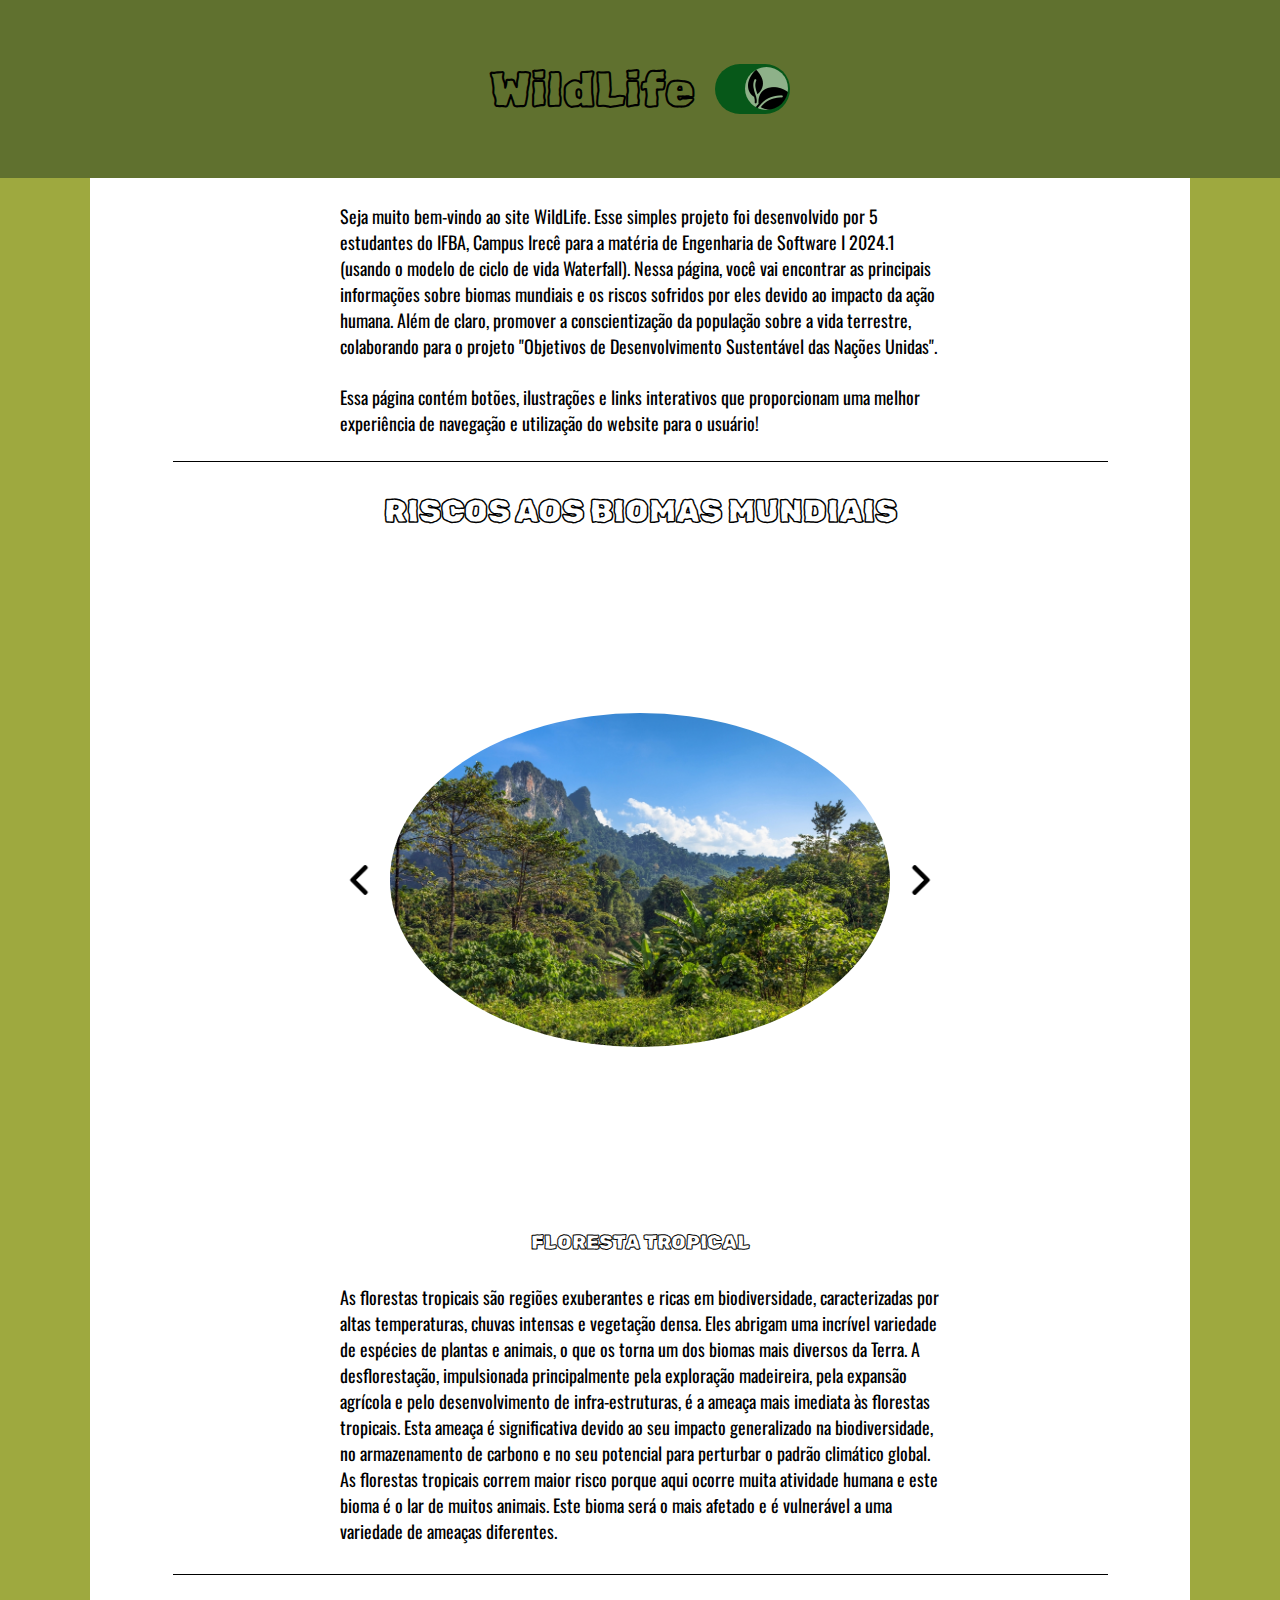
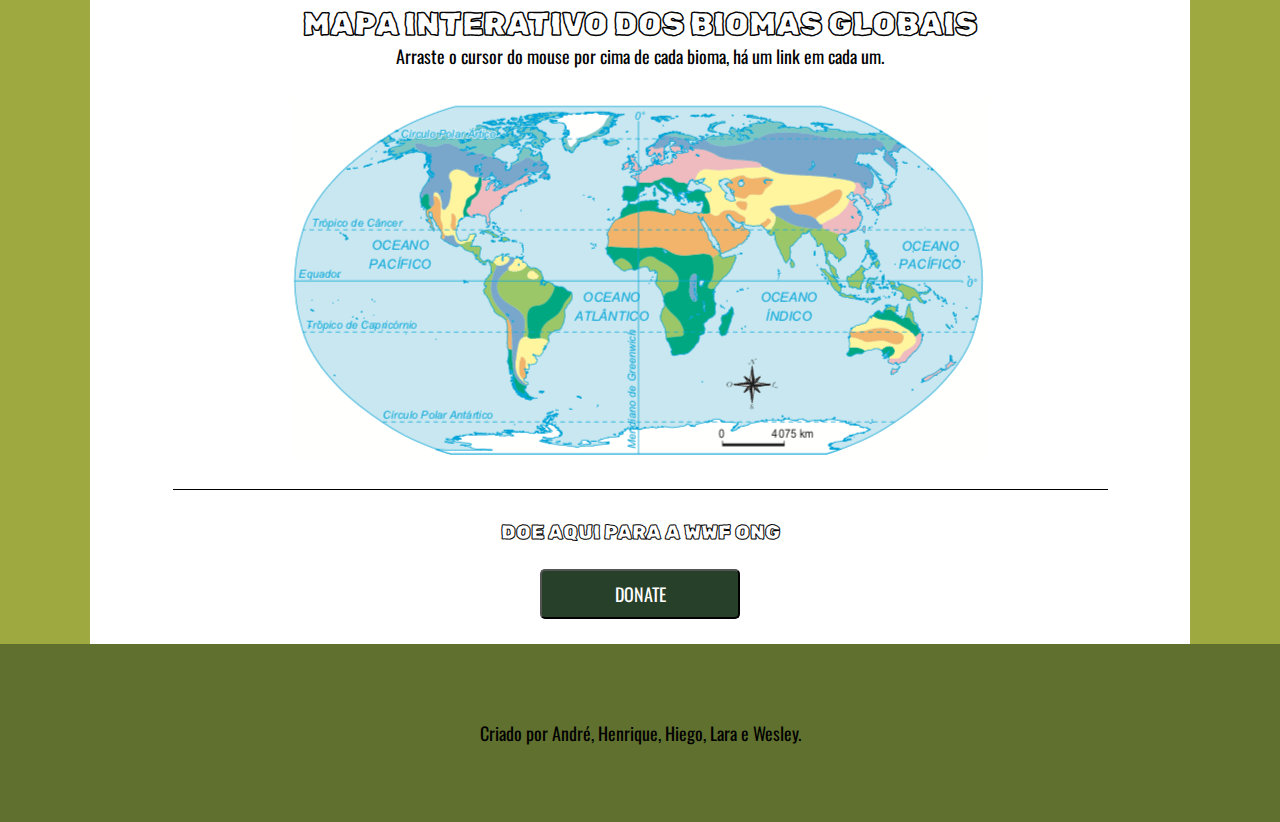
<file: pag2.html>
<!DOCTYPE html>
<html lang="en">

<head>
    <meta charset="UTF-8">
    <meta name="viewport" content="width=device-width, initial-scale=1.0">
    <title>WildLife Biomas</title>
    <link rel="stylesheet" href="style-pag2.css">
    <link rel="shortcut icon" href="imagens/favicon/leaf.ico" type="image/x-icon">
    <script src="script-pag2.js" defer></script>
</head>

<body>
    <header class="header">
        <h1 class="header-h1">WildLife</h1>
        <label class="switch">
            <input type="checkbox" id="mySwitch" checked>
            <span class="slider"></span>
        </label>
    </header>

    <main>
        <p class="main-p1">Seja muito bem-vindo ao site WildLife. Esse simples projeto foi desenvolvido por 5 estudantes do IFBA, Campus Irecê para a matéria de Engenharia de Software I 2024.1 (usando o modelo de ciclo de vida Waterfall). Nessa página, você vai encontrar as principais informações sobre biomas mundiais e os riscos sofridos por eles devido ao impacto da ação humana. Além de claro, promover a conscientização da população sobre a vida terrestre, colaborando para o projeto "Objetivos de Desenvolvimento Sustentável das Nações Unidas".</p>

        <p class="main-p2">Essa página contém botões, ilustrações e links interativos que proporcionam uma melhor experiência de navegação e utilização do website para o usuário!</p>

        <h1 class="main-h1">RISCOS AOS BIOMAS MUNDIAIS</h1>
        <div class="main-carrossel">
            <button id="main-prev-button"><img src="imagens/icons/arrow.png" alt="prev-button"></button>
            <div class="main-images">
                <img src="imagens/biomas/floresta_tropical.jpg" alt="FLORESTA TROPICAL" class="main-slider on">
                <img src="imagens/biomas/3c39656bb121b115bde911ebc12764e2.jpg" alt="CAMPOS" class="main-slider">
                <img src="imagens/biomas/deserto.jpg" alt="DESERTO" class="main-slider">
                <img src="imagens/biomas/nathan-dumlao-q3YZ4g7j9yc-unsplash-scaled.jpg.webp" alt="FOTO TAIGA" class="main-slider">
                <img src="imagens/biomas/savana-de-afican-na-luz-da-noite_505557-8860.avif" alt="SAVANA" class="main-slider">
                <img src="imagens/biomas/floresta-canada.webp" alt="FLORESTA TEMPERADA" class="main-slider">
                <img src="imagens/biomas/tundra_caracteristicas_clima_tipos_flora_y_fauna_79_600.jpg" alt="TUNDRA" class="main-slider">
                <img src="imagens/biomas/Geleira-Perito-Moreno.jpg" alt="FOTO GELEIRA" class="main-slider">
            </div>
            <button id="main-next-button"><img src="imagens/icons/arrow.png" alt="next-button"></button>
        </div>

        <div class="main-container">
            <div class="main-container-biomas">
                <h3 class="main-container-biomas-h3">FLORESTA TROPICAL</h3>
                <p class="main-container-biomas-p">As florestas tropicais são regiões exuberantes e ricas em biodiversidade, caracterizadas por altas temperaturas, chuvas intensas e vegetação densa. Eles abrigam uma incrível variedade de espécies de plantas e animais, o que os torna um dos biomas mais diversos da Terra. A desflorestação, impulsionada principalmente pela exploração madeireira, pela expansão agrícola e pelo desenvolvimento de infra-estruturas, é a ameaça mais imediata às florestas tropicais. Esta ameaça é significativa devido ao seu impacto generalizado na biodiversidade, no armazenamento de carbono e no seu potencial para perturbar o padrão climático global. <br>
                As florestas tropicais correm maior risco porque aqui ocorre muita atividade humana e este bioma é o lar de muitos animais. Este bioma será o mais afetado e é vulnerável a uma variedade de ameaças diferentes.
                </p>
            </div>
            <div class="main-container-biomas">
                <h3 class="main-container-biomas-h3">CAMPOS</h3>
                <p class="main-container-biomas-p">bioma caracterizado por vastas extensões de vegetação herbácea, principalmente gramíneas, e uma ausência significativa de árvores. <br>
                A pecuária extensiva desgasta o solo, o plantio de soja e trigo diminui a sua fertilidade, além dos desmatamentos que causam erosão e desertificação.</p>
            </div>
            <div class="main-container-biomas">
                <h3 class="main-container-biomas-h3">DESERTO</h3>
                <p class="main-container-biomas-p">O deserto é um bioma caracterizado por condições extremamente secas e uma precipitação pluviométrica anual que não ultrapassa 250 mm. Essa aridez resulta da combinação de pouca chuva com alta evaporação em forma de vapor. Além disso, os desertos apresentam uma amplitude térmica extrema, com dias escaldantes e noites gélidas. <br>
                Os impactos ambientais correspondem à destruição da fauna e da flora, redução significativa da disponibilidade de recursos hídricos (assoreamento de rios e reservatórios) e perda física e química dos solos.
                </p>
            </div>
            <div class="main-container-biomas">
                <h3 class="main-container-biomas-h3">TAIGA</h3>
                <p class="main-container-biomas-p">Florestas Boreais As florestas boreais, também conhecidas como taiga, são caracterizadas por árvores coníferas e invernos frios e com neve. Eles são o lar de espécies icônicas como ursos e lobos. O degelo do permafrost induzido pelas alterações climáticas e o aumento dos incêndios florestais são ameaças significativas às florestas boreais. Estas perturbações libertam carbono armazenado e perturbam o delicado equilíbrio deste bioma. Aqui podemos ver uma floresta boreal queimando devido a um incêndio florestal. <br>
                As florestas boreais são mais propensas a incêndios porque se espalham facilmente e cobrem uma grande área de superfície. Isso os torna extremamente vulneráveis ​​a uma variedade de ameaças diferentes.</p>
            </div>
            <div class="main-container-biomas">
                <h3 class="main-container-biomas-h3">SAVANA</h3>
                <p class="main-container-biomas-p">As savanas são vastas pastagens pontilhadas por árvores dispersas. Eles são conhecidos por seus padrões distintos de chuvas sazonais, sustentando uma mistura única de herbívoros e predadores. <br>
                A ameaça mais significativa às savanas é a fragmentação do habitat e a conversão em terras agrícolas, principalmente para pastoreio de gado e cultivo de culturas. Isto representa um risco substancial para a vida selvagem nativa e para a estabilidade do ecossistema. Além de por esses biomas em perigo, pois separa e deixa muito pouco espaço para as espécies prosperarem.</p>
            </div>
            <div class="main-container-biomas">
                <h3 class="main-container-biomas-h3">FLORESTA TEMPERADA</h3>
                <p class="main-container-biomas-p">As florestas temperadas são caracterizadas por árvores decíduas que perdem as folhas no outono. Apoiam uma vasta gama de espécies vegetais e animais e desempenham um papel crucial no sequestro de carbono. O desmatamento para produção de madeira e desenvolvimento urbano é a ameaça mais imediata às florestas temperadas. Isto leva à perda de habitat, à fragmentação e ao declínio da biodiversidade. Na foto está uma floresta que foi destruída devido à chuva ácida, causada por emissões industriais e veiculares. <br>
                As florestas temperadas são o segundo maior bioma terrestre, o que as coloca no topo da lista devido à sua vulnerabilidade a muitas ameaças diferentes.</p>
            </div>
            <div class="main-container-biomas">
                <h3 class="main-container-biomas-h3">TUNDRA</h3>
                <p class="main-container-biomas-p">As tundras árticas são paisagens duras e congeladas com uma curta estação de crescimento. Eles são habitados por plantas e animais adaptados ao frio. A ameaça mais imediata à tundra ártica são as mudanças climáticas, que levam ao aumento da temperatura, ao degelo do permafrost e à perda de habitat. Estas mudanças colocam em perigo as espécies do Árctico e perturbam os padrões migratórios. À medida que as alterações climáticas continuam a crescer, isto torna a tundra ártica extremamente vulnerável à perda. <br>
                As alterações climáticas são uma batalha contínua e, se não conseguirmos abrandar ou parar este processo, perderemos primeiro a Tundra Árctica.</p>
            </div>
            <div class="main-container-biomas">
                <h3 class="main-container-biomas-h3">GELEIRA</h3>
                <p class="main-container-biomas-p">As geleiras, também denominadas glaciares, são formadas pelo acúmulo de neve em um determinado local, processo que pode levar até 30 mil anos para se concretizar. A neve é cristalizada e compactada em camadas, formando uma extensa massa de gelo. Esse fenômeno é mais comum nas regiões de alta latitude (nos polos terrestres) e nas cordilheiras. <br>
                O aumento das temperaturas globais é a principal causa do derretimento das geleiras. Esse fenômeno está intrinsecamente ligado às atividades humanas, como a queima de combustíveis fósseis, desmatamento e emissão de gases de efeito estufa. O calor excessivo retido na atmosfera leva ao aquecimento dos oceanos e, consequentemente, ao degelo das massas de gelo nos polos.</p>
            </div>
        </div>

        <!-- Image Map Generated by http://www.image-map.net/ -->
        <div class="mapa-biomas">
            <h1 class="mapa-biomas-title">MAPA INTERATIVO DOS BIOMAS GLOBAIS</h1>
            <p class="mapa-biomas-p">Arraste o cursor do mouse por cima de cada bioma, há um link em cada um.</p>
            <img class="foto-mapa" src="imagens/mapa/mapa-mundi-biomas.png" usemap="#image-map">
            <map name="image-map">
                <area target="_blank" alt="Floresta Tropical" title="Floresta Tropical" href="https://mundoeducacao.uol.com.br/geografia/floresta-tropical.htm#:~:text=A%20floresta%20tropical%20%C3%A9%20uma,C%C3%A2ncer%20e%20Tr%C3%B3pico%20de%20Capric%C3%B3rnio."
                    coords="230,207,219,176,209,188,251,204,239,175,219,200,259,189,250,194,244,183,223,181,239,204,236,205,234,224"
                    shape="poly">
                <area target="_blank" alt="Floresta Tropical" title="Floresta Tropical" href="https://mundoeducacao.uol.com.br/geografia/floresta-tropical.htm#:~:text=A%20floresta%20tropical%20%C3%A9%20uma,C%C3%A2ncer%20e%20Tr%C3%B3pico%20de%20Capric%C3%B3rnio." coords="250,236,268,220,277,200"
                    shape="poly">
                <area target="_blank" alt="Floresta Tropical" title="Floresta Tropical" href="https://mundoeducacao.uol.com.br/geografia/floresta-tropical.htm#:~:text=A%20floresta%20tropical%20%C3%A9%20uma,C%C3%A2ncer%20e%20Tr%C3%B3pico%20de%20Capric%C3%B3rnio."
                    coords="374,210,389,234,373,229,371,221" shape="poly">
                <area target="_blank" alt="Floresta Tropical" title="Floresta Tropical" href="https://mundoeducacao.uol.com.br/geografia/floresta-tropical.htm#:~:text=A%20floresta%20tropical%20%C3%A9%20uma,C%C3%A2ncer%20e%20Tr%C3%B3pico%20de%20Capric%C3%B3rnio."
                    coords="356,158,384,171,373,194,352,165,355,161,352,165" shape="poly">
                <area target="_blank" alt="Floresta Tropical" title="Floresta Tropical" href="https://mundoeducacao.uol.com.br/geografia/floresta-tropical.htm#:~:text=A%20floresta%20tropical%20%C3%A9%20uma,C%C3%A2ncer%20e%20Tr%C3%B3pico%20de%20Capric%C3%B3rnio." coords="424,159,443,158,420,188"
                    shape="poly">
                <area target="_blank" alt="Floresta Tropical" title="Floresta Tropical" href="https://mundoeducacao.uol.com.br/geografia/floresta-tropical.htm#:~:text=A%20floresta%20tropical%20%C3%A9%20uma,C%C3%A2ncer%20e%20Tr%C3%B3pico%20de%20Capric%C3%B3rnio." coords="483,126,507,133,495,162"
                    shape="poly">
                <area target="_blank" alt="Floresta Tropical" title="Floresta Tropical" href="https://mundoeducacao.uol.com.br/geografia/floresta-tropical.htm#:~:text=A%20floresta%20tropical%20%C3%A9%20uma,C%C3%A2ncer%20e%20Tr%C3%B3pico%20de%20Capric%C3%B3rnio."
                    coords="523,134,544,134,557,160,535,154,542,188,555,179,545,173,570,171,566,189" shape="poly">
                <area target="_blank" alt="Floresta Tropical" title="Floresta Tropical" href="https://mundoeducacao.uol.com.br/geografia/floresta-tropical.htm#:~:text=A%20floresta%20tropical%20%C3%A9%20uma,C%C3%A2ncer%20e%20Tr%C3%B3pico%20de%20Capric%C3%B3rnio." coords="606,185,628,197,618,216"
                    shape="poly">
                <area target="_blank" alt="Campos" title="Campos" href="https://mundoeducacao.uol.com.br/geografia/campos-1.htm"
                    coords="161,72,181,80,157,103,152,123,168,115,177,91,164,88" shape="poly">
                <area target="_blank" alt="Campos" title="Campos" href="https://mundoeducacao.uol.com.br/geografia/campos-1.htm" coords="231,240,250,242,239,260,228,255" shape="poly">
                <area target="_blank" alt="Campos" title="Campos" href="https://mundoeducacao.uol.com.br/geografia/campos-1.htm" coords="410,71,429,74,439,108,421,116" shape="poly">
                <area target="_blank" alt="Campos" title="Campos" href="https://mundoeducacao.uol.com.br/geografia/campos-1.htm"
                    coords="481,82,456,121,474,120,484,100,535,95,545,81,560,93,535,81,494,75,506,96" shape="poly">
                <area target="_blank" alt="Campos" title="Campos" href="https://mundoeducacao.uol.com.br/geografia/campos-1.htm" coords="528,121,553,101,549,112" shape="poly">
                <area target="_blank" alt="Campos" title="Campos" href="https://mundoeducacao.uol.com.br/geografia/campos-1.htm" coords="572,227,599,219,619,233,623,245,617,240,602,231"
                    shape="poly">
                <area target="_blank" alt="Campos" title="Campos" href="https://mundoeducacao.uol.com.br/geografia/campos-1.htm" coords="560,241,574,251,590,245,613,249" shape="poly">
                <area target="_blank" alt="Deserto" title="Deserto" href="https://brasilescola.uol.com.br/geografia/desertos.htm#:~:text=%C3%89%20uma%20%C3%A1rea%20que%20acumula,ser%20adaptada%20ao%20clima%20extremo." coords="339,133,15" shape="circle">
                <area target="_blank" alt="Deserto" title="Deserto" href="https://brasilescola.uol.com.br/geografia/desertos.htm#:~:text=%C3%89%20uma%20%C3%A1rea%20que%20acumula,ser%20adaptada%20ao%20clima%20extremo." coords="376,134,19" shape="circle">
                <area target="_blank" alt="Deserto" title="Deserto" href="https://brasilescola.uol.com.br/geografia/desertos.htm#:~:text=%C3%89%20uma%20%C3%A1rea%20que%20acumula,ser%20adaptada%20ao%20clima%20extremo." coords="417,135,20" shape="circle">
                <area target="_blank" alt="Deserto" title="Deserto" href="https://brasilescola.uol.com.br/geografia/desertos.htm#:~:text=%C3%89%20uma%20%C3%A1rea%20que%20acumula,ser%20adaptada%20ao%20clima%20extremo." coords="509,112,542,95,533,111" shape="poly">
                <area target="_blank" alt="Deserto" title="Deserto" href="https://brasilescola.uol.com.br/geografia/desertos.htm#:~:text=%C3%89%20uma%20%C3%A1rea%20que%20acumula,ser%20adaptada%20ao%20clima%20extremo." coords="449,80,450,97,470,87" shape="poly">
                <area target="_blank" alt="Deserto" title="Deserto" href="https://brasilescola.uol.com.br/geografia/desertos.htm#:~:text=%C3%89%20uma%20%C3%A1rea%20que%20acumula,ser%20adaptada%20ao%20clima%20extremo." coords="567,235,604,237,578,240,593,234" shape="poly">
                <area target="_blank" alt="Deserto" title="Deserto" href="https://brasilescola.uol.com.br/geografia/desertos.htm#:~:text=%C3%89%20uma%20%C3%A1rea%20que%20acumula,ser%20adaptada%20ao%20clima%20extremo." coords="142,105,149,129" shape="poly">
                <area target="_blank" alt="Deserto" title="Deserto" href="https://brasilescola.uol.com.br/geografia/desertos.htm#:~:text=%C3%89%20uma%20%C3%A1rea%20que%20acumula,ser%20adaptada%20ao%20clima%20extremo." coords="229,266,230,274,232,266" shape="poly">
                <area target="_blank" alt="Taiga" title="Taiga" href="https://mundoeducacao.uol.com.br/geografia/taiga.htm#:~:text=A%20taiga%20%C3%A9%20um%20bioma,homogeneidade%20das%20suas%20esp%C3%A9cies%20vegetais." coords="475,45,560,71" shape="rect">
                <area target="_blank" alt="Taiga" title="Taiga" href="https://mundoeducacao.uol.com.br/geografia/taiga.htm#:~:text=A%20taiga%20%C3%A9%20um%20bioma,homogeneidade%20das%20suas%20esp%C3%A9cies%20vegetais." coords="430,50,480,58" shape="rect">
                <area target="_blank" alt="Taiga" title="Taiga" href="https://mundoeducacao.uol.com.br/geografia/taiga.htm#:~:text=A%20taiga%20%C3%A9%20um%20bioma,homogeneidade%20das%20suas%20esp%C3%A9cies%20vegetais." coords="145,50,140,91,170,57,198,61,227,76,177,72,164,51"
                    shape="poly">
                <area target="_blank" alt="Taiga" title="Taiga" href="https://mundoeducacao.uol.com.br/geografia/taiga.htm#:~:text=A%20taiga%20%C3%A9%20um%20bioma,homogeneidade%20das%20suas%20esp%C3%A9cies%20vegetais." coords="229,236,203,194,229,218" shape="poly">
                <area target="_blank" alt="Taiga" title="Taiga" href="https://mundoeducacao.uol.com.br/geografia/taiga.htm#:~:text=A%20taiga%20%C3%A9%20um%20bioma,homogeneidade%20das%20suas%20esp%C3%A9cies%20vegetais." coords="494,114,518,127" shape="rect">
                <area target="_blank" alt="Taiga" title="Taiga" href="https://mundoeducacao.uol.com.br/geografia/taiga.htm#:~:text=A%20taiga%20%C3%A9%20um%20bioma,homogeneidade%20das%20suas%20esp%C3%A9cies%20vegetais." coords="402,177,400,198" shape="poly">
                <area target="_blank" alt="Savana" title="Savana" href="https://brasilescola.uol.com.br/geografia/savana.htm" coords="439,210,431,230" shape="rect">
                <area target="_blank" alt="Savana" title="Savana" href="https://brasilescola.uol.com.br/geografia/savana.htm" coords="336,89,412,109" shape="rect">
                <area target="_blank" alt="Savana" title="Savana" href="https://brasilescola.uol.com.br/geografia/savana.htm" coords="381,201,392,227,383,247,399,253,422,208,399,203"
                    shape="poly">
                <area target="_blank" alt="Savana" title="Savana" href="https://brasilescola.uol.com.br/geografia/savana.htm" coords="322,148,363,154,345,164" shape="poly">
                <area target="_blank" alt="Savana" title="Savana" href="https://brasilescola.uol.com.br/geografia/savana.htm" coords="271,189,242,212,241,233,277,199" shape="poly">
                <area target="_blank" alt="Savana" title="Savana" href="https://brasilescola.uol.com.br/geografia/savana.htm" coords="415,159,373,161,392,178,416,169" shape="poly">
                <area target="_blank" alt="Floresta Temperada" title="Floresta Temperada" href="https://www.todamateria.com.br/floresta-temperada/" coords="556,123,12"
                    shape="circle">
                <area target="_blank" alt="Floresta Temperada" title="Floresta Temperada" href="https://www.todamateria.com.br/floresta-temperada/"
                    coords="190,94,181,107,194,117,233,86" shape="poly">
                <area target="_blank" alt="Floresta Temperada" title="Floresta Temperada" href="https://www.todamateria.com.br/floresta-temperada/"
                    coords="353,73,405,52,458,64,421,71,346,84,338,68,400,82,397,84,383,77" shape="poly">
                <area target="_blank" alt="Tundra" title="Tundra" href="https://brasilescola.uol.com.br/geografia/tundra.htm#:~:text=Tundra%20%C3%A9%20um%20bioma%20de,outras%20esp%C3%A9cies%20de%20pequeno%20porte." coords="421,39,483,24,466,37,430,44" shape="poly">
                <area target="_blank" alt="Tundra" title="Tundra" href="https://brasilescola.uol.com.br/geografia/tundra.htm#:~:text=Tundra%20%C3%A9%20um%20bioma%20de,outras%20esp%C3%A9cies%20de%20pequeno%20porte." coords="118,40,244,21,232,54" shape="poly">
                <area target="_blank" alt="Tundra" title="Tundra" href="https://brasilescola.uol.com.br/geografia/tundra.htm#:~:text=Tundra%20%C3%A9%20um%20bioma%20de,outras%20esp%C3%A9cies%20de%20pequeno%20porte." coords="506,26,591,33,600,44,528,36" shape="poly">
                <area target="_blank" alt="Geleira" title="Geleira" href="https://mundoeducacao.uol.com.br/geografia/geleiras.htm" coords="291,24,12" shape="circle">
            </map>
        </div>

        <div class="main-botao">
            <h3 class="main-botao-h3">DOE AQUI PARA A WWF ONG</h3>
            <a href="https://doe.wwf.org.br/ficha/restaurar" target="_blank"><button class="main-botao-item">DONATE</button></a>
        </div>
    </main>
    
    <footer>
        <p>Criado por André, Henrique, Hiego, Lara e Wesley.</p>
    </footer>
</body>
</html>
</file>
<file: style-pag2.css>
@import url('https://fonts.googleapis.com/css2?family=Oswald:wght@200..700&family=Rubik+Scribble&display=swap');

/* Configuração global */
* {
    margin: 0;
    padding: 0;
    box-sizing: border-box;
    text-decoration: none;
}

/*css do botao switch pagina pag2*/
.switch {
    margin-left: 5px;
    position: relative;
    display: inline-block;
    width: 75px;
    height: 50px;
}

.switch input {
    opacity: 0;
    width: 0;
    height: 0;
}

.slider {
    position: absolute;
    cursor: pointer;
    top: 0;
    left: 0;
    right: 0;
    bottom: 0;
    background-color: #ad7434; /* Cor de fundo do botão no estado desligado */
    border-radius: 34px;
    transition: background-color 0.4s;
}

.switch input:checked + .slider {
    background-color: #075819; /* Cor de fundo do botão no estado ligado */
}

.switch input:checked + .slider:before {
    transform: translateX(26px);
}

.slider:before {
    position: absolute;
    content: "";
    height: 43px;
    width: 43px;
    left: 4px;
    bottom: 4px;
    background-color: rgb(142, 177, 137); /* Cor do círculo dentro do botão no estado ligado */
    background-image: url('imagens/icons/icons8-planta-natural-50.png');
    border-radius: 50%;
    transition: transform 0.4s;
  }

  /*corpo*/
body {
    background-color: #9EA93F;
}

p {
    font-family: "Oswald", sans-serif;
    font-size: 18px;
}

/* Estilo do cabeçalho */
header { 
    background-color: #60712F;
    height: 178px;
    display: flex;
    align-items: center;
    justify-content: center;
    gap: 15px;
}

.header-h1 {
    font-family: "Rubik Scribble", system-ui;
    font-size: 48px;
}

/* Estilo do conteúdo principal */
main {
    background-color: white;
    width: 1100px;
    margin: auto;
}

.main-p1 {
    width: 601px;
    margin: auto;
    padding-top: 25px;
  }
  
  .main-p2 {
    width: 601px; 
    margin: auto;
    padding-top: 25px;
    padding-bottom: 25px;
  }
  
  .main-h1 {
    border-top: 1px solid black;
    padding-top: 30px;
    font-family: "Rubik Scribble", system-ui;
    text-align: center;
    margin: auto;
    width: 935px;
  }
  
  .main-container-biomas-h3 {
    font-family: "Rubik Scribble", system-ui;
    font-size: 20px;
    text-align: center;
    padding-bottom: 30px;
  }
  
  .main-container-biomas-p {
    padding-bottom: 30px;
  }
  
  .main-container-biomas {
    margin: auto;
    width: 601px;
    margin-top: -100px;
  }
  

.main-h1 {
    font-family: "Rubik Scribble", system-ui;
}

/* Estilo do CARROSSEL na main */
.main-carrossel{
    display: flex;
    width: 100%;
    min-height: 100vh;
    align-items: center;
    justify-content: center;
    gap: 1rem;
    margin-top: -100px;
}

.main-images{
    position: relative;
    display: flex;
    align-items: center;
    justify-content: center;
    width: 500px;
}

.main-images img{
    border-radius: 50%;
}

.main-slider{
    opacity: 0;
    transition: opacity .2s;
    position: absolute;
    width: 100%;
    border-radius: 10px;
}

.on{
    opacity: 1;
}

#main-prev-button, #main-next-button{
    width: 30px;
    height: 30px;
    border: none;
    background-color: transparent;
    cursor: pointer;
}

#main-prev-button img, #main-next-button img{
    width: 100%;
    height: 100%;
}

#main-prev-button{
    transform: rotate(180deg);
}

.main-container-biomas {
    display: none; /* Oculta todos os textos */
}

.main-container-biomas.selected {
    display: block; /* Mostra apenas o texto selecionado */
}

.mapa-biomas {
    display: flex;
    flex-direction: column;
    justify-content: center;
    align-items: center;
    margin: 0 auto;
    padding-bottom: 30px; /* Centers the container horizontally */
    border-top: 1px solid black;
    width: 935px;
    /* Optionally, you can set a specific height and width for the container */
    /* height: 100%; */
    /* width: 100%; */
}

.mapa-biomas-title {
    font-family: "Rubik Scribble", system-ui;
    font-family: 18px;
    margin-top: 30px;
}

.mapa-biomas-p {
    margin-bottom: 30px;
}

/* Optionally, you can style the image within the container */
.mapa-biomas img {
    max-width: 100%; /* Ensure the image doesn't exceed its container's width */
    height: auto; /* Maintain aspect ratio */
}

.main-botao {
    border-top: 1px solid black;
    width: 935px;
    margin: 30px 0px;
    margin: auto;
    text-align: center;
  }

  .main-botao-h3 {
    font-family: "Rubik Scribble", system-ui;
    margin: auto;
    margin-top: 30px;
    font-size: 20px;
  }
  
  .main-botao-item {
    width: 200px;
    height: 50px;
    margin: 25px 0px;
    font-family: "Oswald", sans-serif;
    font-size: 18px;
    background-color: #274029;
    color: white;
    border-radius: 5px;
    cursor: pointer;
  }

  .main-botao-item:hover {
    background-color: #46744a;
  }
  
  /* Estilo do rodapé */
footer {
    background-color: #60712F;
    height: 178px;
    display: flex;
    align-items: center;
    justify-content: center;
}
</file>
